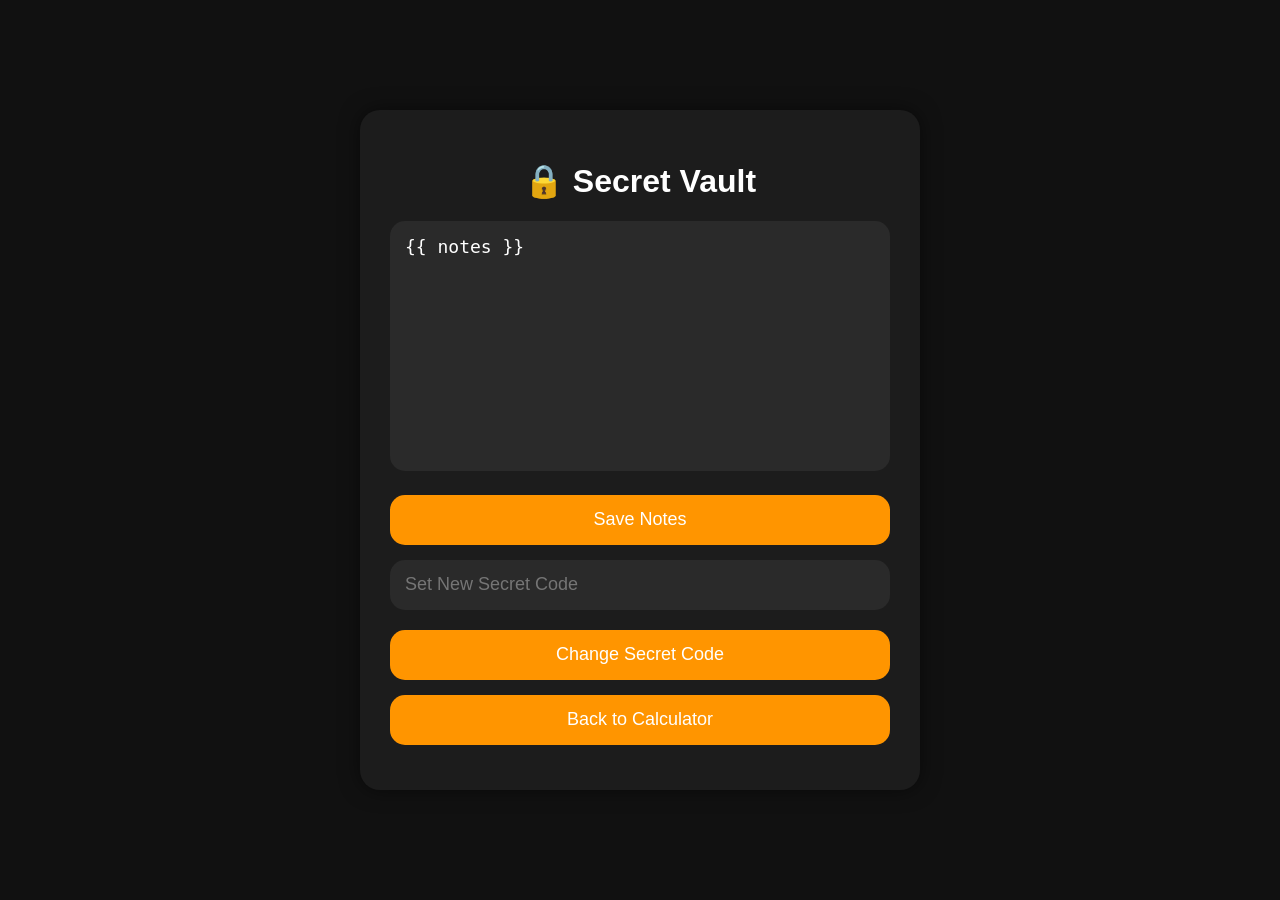
<file: templates/vault.html>
<!DOCTYPE html>
<html>

<head>

    <title>Secret Vault</title>

    <style>

        body{

            margin:0;
            padding:0;

            background:#111;

            color:white;

            font-family:Arial;

            display:flex;
            justify-content:center;
            align-items:center;

            min-height:100vh;
        }

        .vault{

            width:500px;

            background:#1c1c1c;

            padding:30px;

            border-radius:20px;

            box-shadow:
            0 0 20px rgba(0,0,0,0.5);
        }

        h1{

            text-align:center;
        }

        textarea{

            width:100%;
            height:250px;

            background:#2a2a2a;

            border:none;

            border-radius:15px;

            color:white;

            font-size:18px;

            padding:15px;

            box-sizing:border-box;

            resize:none;

            margin-bottom:20px;
        }

        input{

            width:100%;

            height:50px;

            background:#2a2a2a;

            border:none;

            border-radius:15px;

            color:white;

            font-size:18px;

            padding-left:15px;

            margin-bottom:20px;

            box-sizing:border-box;
        }

        button{

            width:100%;

            height:50px;

            border:none;

            border-radius:15px;

            background:#ff9500;

            color:white;

            font-size:18px;

            cursor:pointer;

            margin-bottom:15px;
        }

    </style>

</head>

<body>

<div class="vault">

    <h1>🔒 Secret Vault</h1>

    <!-- NOTES -->

    <form action="/save_notes" method="POST">

        <textarea
        name="notes"
        placeholder="Write secret notes here...">{{ notes }}</textarea>

        <button type="submit">

            Save Notes

        </button>

    </form>


    <!-- CHANGE SECRET CODE -->

    <form action="/set_code" method="POST">

        <input
        type="password"
        name="secret_code"
        placeholder="Set New Secret Code"
        required>

        <button type="submit">

            Change Secret Code

        </button>

    </form>
<a href="/">

    <button>

        Back to Calculator

    </button>

</a>
</div>

</body>
</html>
</file>
